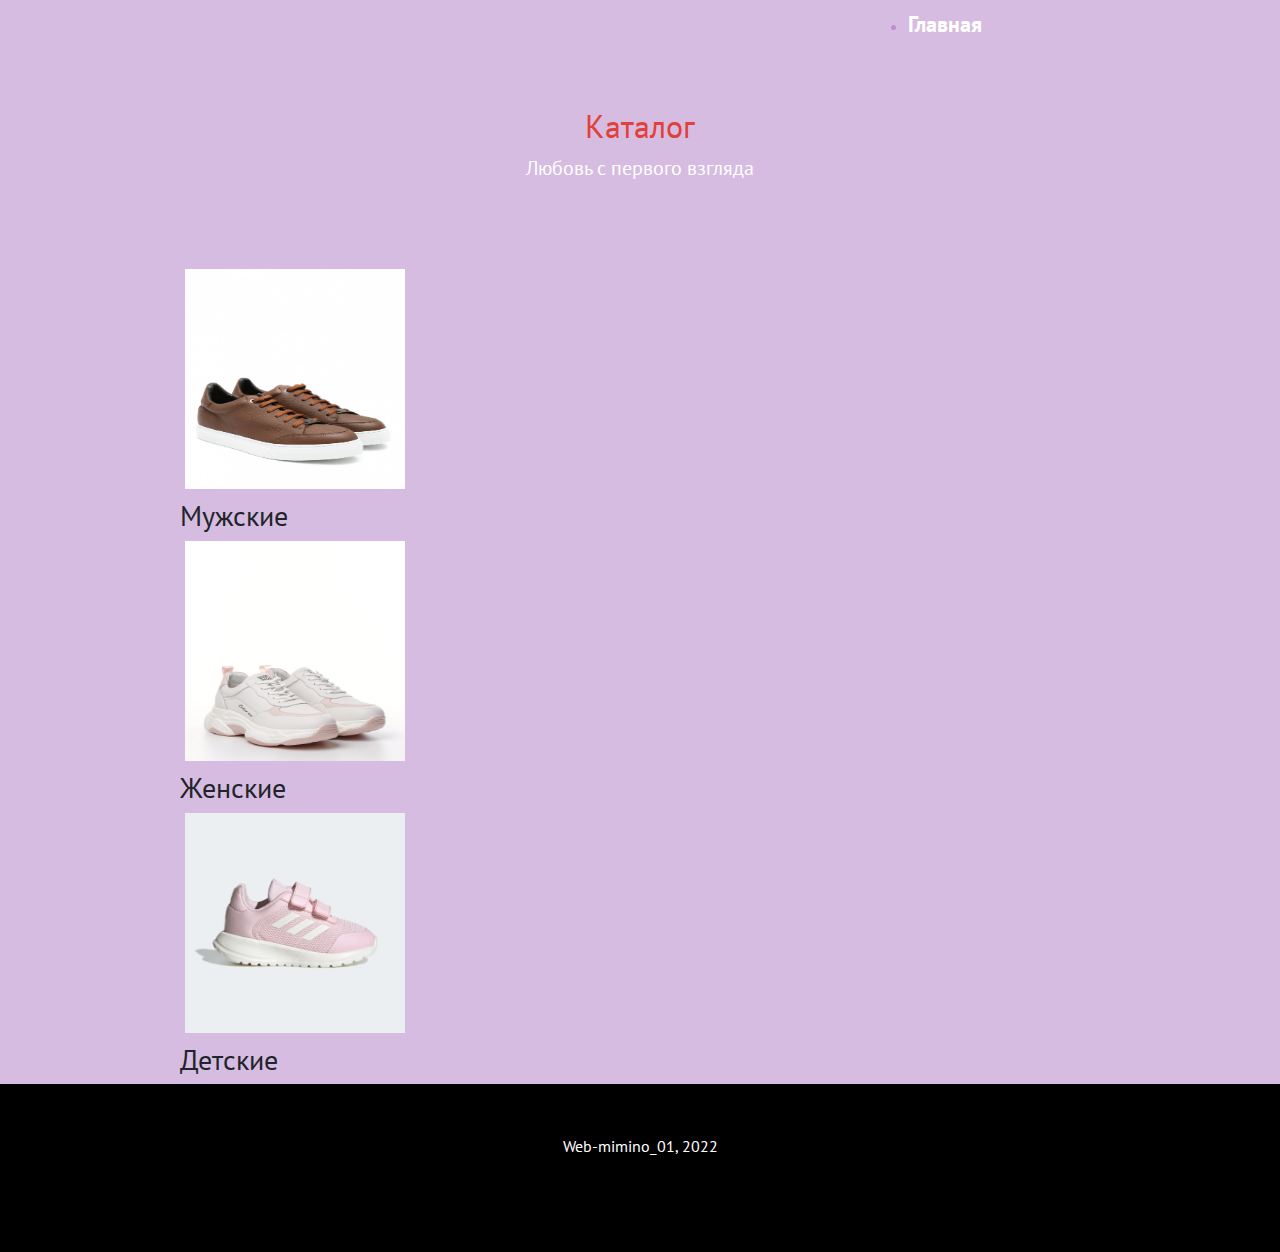
<file: Mod-1/gal.html>
<!DOCTYPE html>
<html>
<head>
	<meta charset="UTF8">
	<title>MySite</title>
	 <link href="https://fonts.googleapis.com/css?family=PT+Sans:400,700&display=swap&subset=cyrillic" rel="stylesheet">
	 <link rel="stylesheet" href="bootstrap.min.css">
	 <link rel="stylesheet" href="https://maxcdn.bootstrapcdn.com/font-awesome/4.7.0/css/font-awesome.min.css">
	 <link rel="stylesheet" href="gal_style.css">
</head>

<body>

	<header id="header" class="header">
		<div class="container"> 
			




			<div class="row"> 
				
					
				<div class="col-lg-6  ml-auto">
					
					<nav>
					  <ul class="menu d-flex justify-content-center">
                            <li class="menu__item">
                                <a href="index.html"> Главная </a>
                            </li>
                           
                        </ul>
					</nav>
				</div>
				</div>


           <div class="row">
                <div class="col-lg-12">
                    <div class="title">
                        <h2 class="title__main red">
                            Каталог
                        </h2>

                      

                        <p class="title__text">
                          Любовь с первого взгляда
                        </p>
                    </div>
                </div>
            </div>




        
            <div class="row">
                
                <div class="col-lg-11 ml-auto">
                    <div class="gallery">
                        <img src="img/0.jpg" class="rotate">
                        <h3>Мужские</h3>
                    </div>
                </div>  


                <div class="col-lg-11 ml-auto">
                    <div class="gallery">                         
                        <img src="img/1.jpg" class="circle">
                        <h3>Женские</h3>
                    </div>
                </div> 

                <div class="col-lg-11 ml-auto">
                    <div class="gallery">
                        <img src="img/2.jpg" class="swaying">
                        <h3>Детские</h3>
                    </div>
                </div> 
                
             </div>

             



</div>
        </div>



			
	</header>





<footer id="footer" class="footer">
        <div class="container"> 
            <div class="row">
                <div class="col-lg-12">
                    <div class="footer_info">
                        Web-mimino_01,
						2022
            
                    </div>
                </div>
            </div>
        </div>
    </footer>




	

</body>


</html>
</file>
<file: Mod-1/gal_style.css>
/*Осн.стили для всех блоков*/

body {
    font-family: 'PT Sans', sans-serif;
}



h2 {
    text-align: center;
}
p {
    font-size: 20px;
     text-align: center;
     color: #fff;
   
}


/* 1 экран */

.header {

	background:  rgba(123, 34, 158, 0.301);
}



.menu {
    margin-top:8px;
    color: rgba(123, 34, 158, 0.301);
}

.menu__item {
    margin: 0 57px;
}

.menu__item a {
    font-size:22px;
    font-weight:700;
    color: #fff
}


.title {
    padding-top: 50px;  /*отступ сверху*/
    padding-bottom: 70px ;

}

.title_main {
    font-size: 32px;
    text-align: center;
}

.title_text {
    font-size: 20px;
    text-align: center;
}
p {
    font-size: 20px;
   
}

.red{ 

    color: #E0413B;
}


/*галерея*/



img {

    width: 220px;
    height: 220px;
    margin-left: 5px;
    margin-bottom: 10px;

}

img:hover{
    opacity: 0.9;
    width: 240px;
    height: 240px;
  }

.rotate:hover {
    transition: all 0.9s ease;
    transform: rotateZ(-180deg);
  }



.circle:hover {
  border-radius: 100%;
   transition: all 0.5s ease;
}




@keyframes swing {
  15% {
    transform: translateX(5px);
  }
  30% {
    transform: translateX(-5px);
  }
  50% {
    transform: translateX(3px);
  }
  65% {
    transform: translateX(-3px);
  }
  80% {
    transform: translateX(2px);
  }
  100% {
    transform: translateX(0);
  }
}

.swaying:hover {
  animation: swing 1.5s ease;
  animation-iteration-count: 1;
   transition: all 0.5s ease;
}






/* Футер*/

.footer {

background: #000;

}

.footer_info {
    color: #fff;
    font-size: 16px;
    text-align: center;
    padding: 50px 0 94px;
    width: 184px;
    margin: 0 auto;
    text-align: center;
}
</file>
